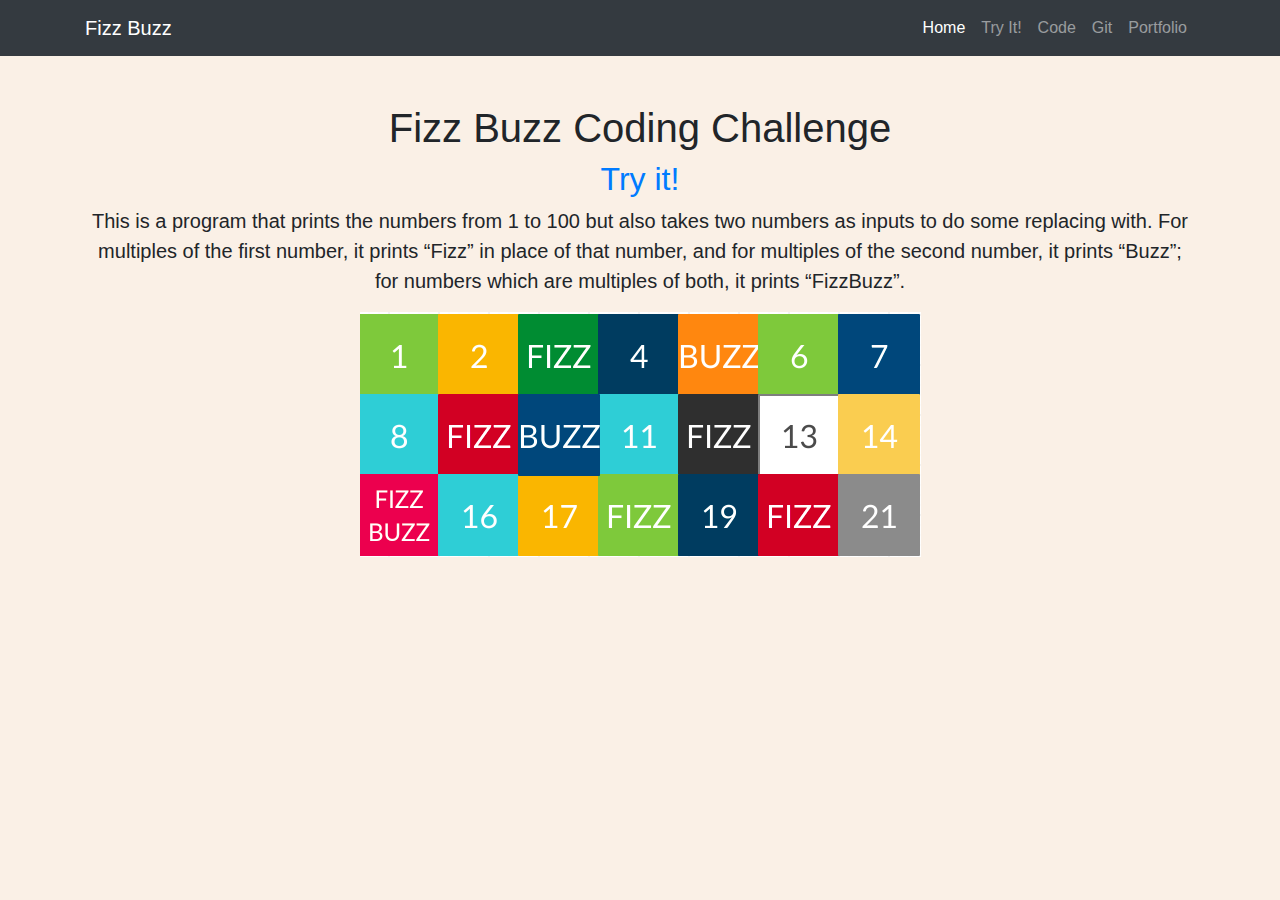
<file: BrowserUI/index.html>
﻿<!DOCTYPE html>
<html lang="en">

<head>

    <meta charset="utf-8">
    <meta name="viewport" content="width=device-width, initial-scale=1, shrink-to-fit=no">
    <meta name="description" content="Fizz Buzz Coding Challenge">
    <meta name="author" content="Julio Segarra">

    <title>Fizz Buzz</title>

    <!-- Bootstrap core CSS -->
    <link rel="stylesheet" href="Content/bootstrap.min.css">
    <!-- Custom CSS -->
    <link rel="icon" type="image/x-icon" href="Icons/favicon.ico" />
    <link rel="stylesheet" href="Content/custom_styles.css">
</head>

<body>

    <!-- Navigation -->
    <nav class="navbar navbar-expand-lg navbar-dark bg-dark static-top">
        <div class="container">
            <a class="navbar-brand" href="index.html">Fizz Buzz</a>
            <button class="navbar-toggler" type="button" data-toggle="collapse" data-target="#navbarResponsive" aria-controls="navbarResponsive" aria-expanded="false" aria-label="Toggle navigation">
                <span class="navbar-toggler-icon"></span>
            </button>
            <div class="collapse navbar-collapse" id="navbarResponsive">
                <ul class="navbar-nav ml-auto">
                    <li class="nav-item active">
                        <a class="nav-link" href="index.html">
                            Home
                        </a>
                    </li>
                    <li class="nav-item">
                        <a class="nav-link" href="solve.html">Try It!</a>
                    </li>
                    <li class="nav-item">
                        <a class="nav-link" href="code.html">Code</a>
                    </li>
                    <li class="nav-item">
                        <a class="nav-link" href="https://github.com/juliosegarra/FizzBuzz">Git</a>
                    </li>
                    <li class="nav-item">
                        <a class="nav-link" href="https://www.juliosegarra.com/">Portfolio</a>
                    </li>
                    <!-- <li class="nav-item">
                        <a class="nav-link" href="#">Blog Post/YouTube Explanation</a>
                    </li> -->
                </ul>
            </div>
        </div>
    </nav>

    <!-- Page Content -->
    <div class="container">
        <div class="row">
            <div class="col text-center">
                <h1 class="mt-5">Fizz Buzz Coding Challenge</h1>
                <div class="h2"><a href="solve.html">Try it!</a></div>
                
                <p class="lead">This is a program that prints the numbers from 1
                to 100 but also takes two numbers as inputs to do some replacing with. For multiples of the first number, it prints “Fizz” in place of
                that number, and for multiples of the second number, it prints
                “Buzz”;
                for numbers which are multiples of both, it prints “FizzBuzz”.
                </p>
            </div>
        </div>
        <div class="row">
            <div class="col text-center">
                <img src="Images/FizzBuzz.png" alt="Fizz Buzz" class="img-fluid">
            </div>
        </div>
    </div>

    <!-- Bootstrap core JavaScript -->
    <script src="Scripts/jquery-3.5.1.slim.min.js"></script>
    <script src="Scripts/popper.min.js"></script>
    <script src="Scripts/bootstrap.min.js"></script>
    <script src="Scripts/custom_scripts.js"></script>
</body>

</html>
</file>
<file: BrowserUI/Content/custom_styles.css>
body {
    background-color: linen;
}

body, html {
    height: 100%;
}

.bg {
    /* The image used */
    background-image: url(#);
    /* Full height */
    height: 100%;
    /* Center and scale the image nicely */
    background-position: center;
    background-repeat: no-repeat;
    background-size: cover;
}

a {
  text-decoration: none !important;
}

@media only screen and (max-width: 1370px) {
  /* For mobile phones: */
  .col-10 {
    min-width: 100% !important;
  }
}
</file>
